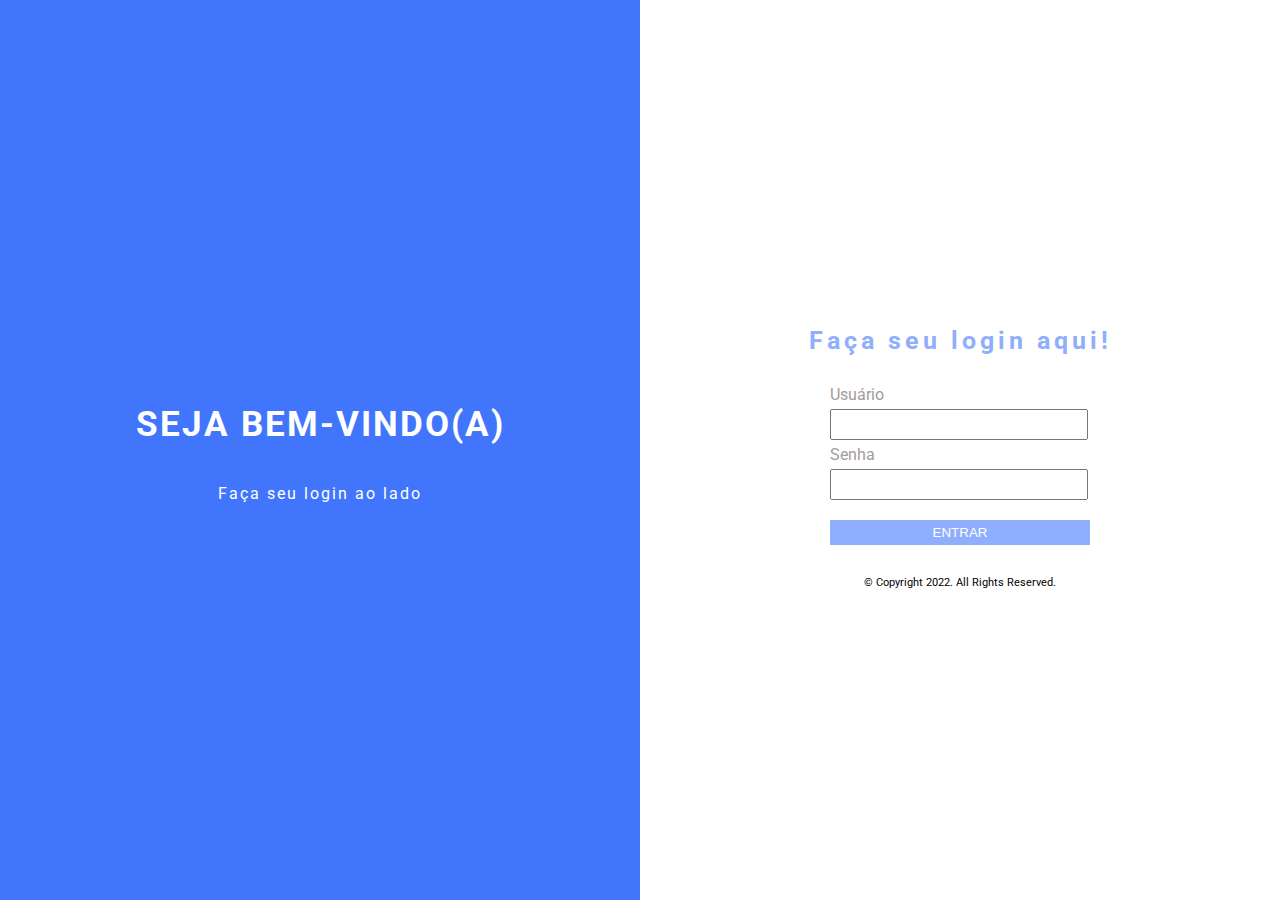
<file: index.html>
<!DOCTYPE html>
<html lang="en">
<head>
    <meta charset="UTF-8">
    <meta http-equiv="X-UA-Compatible" content="IE=edge">
    <meta name="viewport" content="width=device-width, initial-scale=1.0">
    <link rel="stylesheet" href="style.css">
    <!--FONTES USADAS NO PROJETO-->
    <link rel="preconnect" href="https://fonts.googleapis.com">
    <link rel="preconnect" href="https://fonts.gstatic.com" crossorigin>
    <link href="https://fonts.googleapis.com/css2?family=Inria+Serif&family=Roboto&display=swap" rel="stylesheet">
    <title>Login</title>
</head>
<body>
    <div class="container-login">
        <section class="content-welcome">
            <h1 id="title-login">Seja bem-vindo(a)</h1>
            <p>Faça seu login ao lado</p>
        </section>
    
        <main class="content-login">
            <h3 class="make-login">Faça seu login aqui!</h3>
            <form class="form-login" onsubmit="">
                <div class="box-user">
                    <label for="" class="label-email">Usuário</label>
                    <input class="input-login" type="text">
                </div>
        
                <div class="box-pass">
                    <label for="" class="label-pass">Senha</label>
                    <input class="input-pass" type="password" >
                </div>
        
                <button onclick={} class="btn-login">Entrar</button>
            </form>
            <p class="all-rights">© Copyright 2022. All Rights Reserved.</p>
        </main>
    </div>
</body>
</html>
</file>
<file: style.css>
body{
    padding: 0;
    margin: 0;
    font-family: 'Inria Serif', serif;
    font-family: 'Roboto', sans-serif;
}
.container-login{
    display: flex;
}
.content-welcome{
    background-color: #4176fc;
    letter-spacing: 2px;
    color: #fff;
    display: flex;
    flex-direction: column;
    justify-content: center;
    align-items:center;
    width: 50%;
    height: 100vh;
}
#title-login{
    font-size: 35px;
    text-transform: uppercase;
}
.content-login{
    display: flex;
    flex-direction: column;
    justify-content: center;
    align-items:center;
    width: 50%;
    height: 100vh;
}
.make-login{
    font-size: 25px;
    color: #8FAEFD;
    letter-spacing: 4px;
}
.box-user{
    display: flex;
    flex-direction: column;
}
.box-pass{
    display: flex;
    flex-direction: column;
}
.label-email{
    color: rgb(161, 157, 157);
    margin: 5px 0;
}
.label-pass{
    color: rgb(161, 157, 157);
    margin: 5px 0;
}
.input-login{
    width: 250px;
    height: 25px;
}
.input-pass{
    width: 250px;
    height: 25px;  
}
.btn-login{
    margin: 20px 0;
    width: 260px;
    height: 25px; 
    border: none;
    background-color: #8FAEFD;
    color:#fff;
    cursor: pointer;
    text-transform: uppercase;
}
.btn-login:hover{
    background-color:#6d95fc;
}
.all-rights{
    font-size: 11px;
}
</file>
